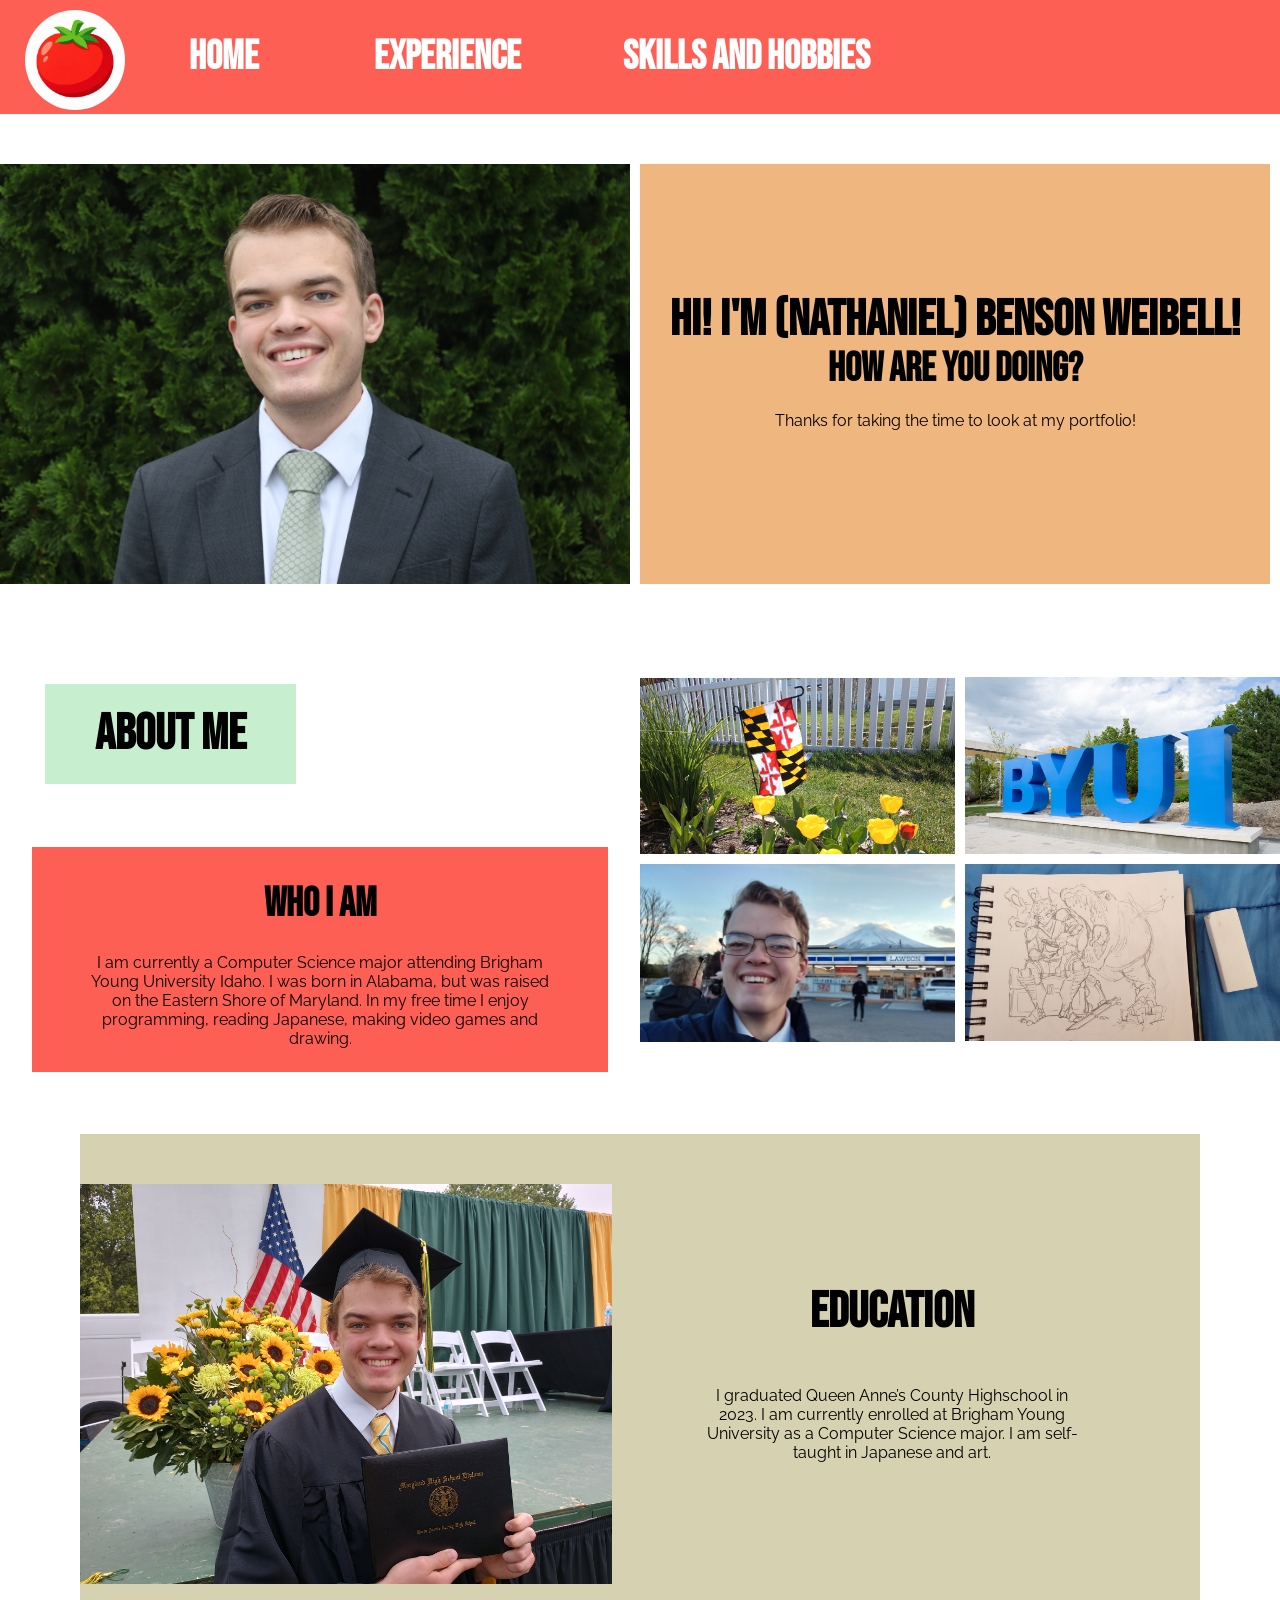
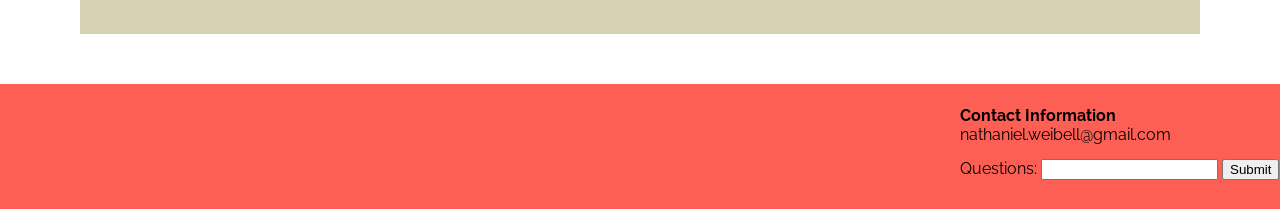
<file: index.html>
<!DOCTYPE html>
<html lang="en">
<head>
    <meta charset="UTF-8">
    <meta name="viewport" content="width=device-width, initial-scale=1.0">
    <title>Nathaniel Benson Weibell Portfolio</title>
    <link rel="stylesheet" href="style.css">
</head>
<body>

    <header>
        
        <nav id="nav-links">
            
            <a href="index.html" id="hi1" class="hi">
                <img src="images/tomato_logo.png" id="logo-img">
            </a>
            <a href="index.html" id="hi2" class="hi">
                <h2 id="home-link">Home</h2>
            </a>
            <a href="experience.html" id="hi3" class="hi">
                <h2 id="experience-link">Experience</h2>
            </a>
            <a href="skills-hobbies.html" id="hi4" class="hi">
                <h2 id="skills-hobbies-link">Skills and Hobbies</h2>
            </a>

        </nav>
            
    </header>


    <main>
        <div id="introduction">

            

            <img src="images/portrait.jpg" id="portrait-img">

            <section id="introduction-msg">
                <h1>Hi! I'm (Nathaniel) Benson Weibell!</h1>
                <h2>How are you doing?</h2>
                <p>
                    Thanks for taking the time to look at my portfolio!
                </p>

            </section>

        </div>

        <div id="about-me">

            <h1 id="about-me-header">About Me</h1>

            <section id="about-me-msg">
                
                <h2>Who I Am</h2>
                <p>
                    I am currently a Computer Science major attending Brigham Young University Idaho.
                    I was born in Alabama, but was raised on the Eastern Shore of Maryland.
                    In my free time I enjoy programming, reading Japanese, making video games and drawing.
                </p>

            </section>

            <div id="about-me-imgs">
                <img src="images/maryland.jpg" id="maryland-img">
                <img src="images/byui.jpg" id="byui-img">
                <img src="images/mission_lawson.jpg" id="lawson-img">
                <img src="images/pencil_drawing.jpg" id="pencil-drawing-img">

            </div>

        </div>

        <div id="education">

            <h1 id="education-header">Education</h1>

            <img src="images/graduation.jpg" id="graduation-img">

            <section id="education-msg">
                <p> 
                    I graduated Queen Anne’s County Highschool in 2023.
                    I am currently enrolled at Brigham Young University as a Computer Science major.
                    I am self-taught in Japanese and art.
                </p>
            </section>

        </div>
    </main>


    <footer>
        <h4>Contact Information</h4>
        <p>nathaniel.weibell@gmail.com</p>

        <form>
            <label for="question-box">Questions: </label>
            <input type="text" id="question-box" required>
            <input type="submit" id="submit-button">
        </form>

    </footer>
    

</body>
</html>
</file>
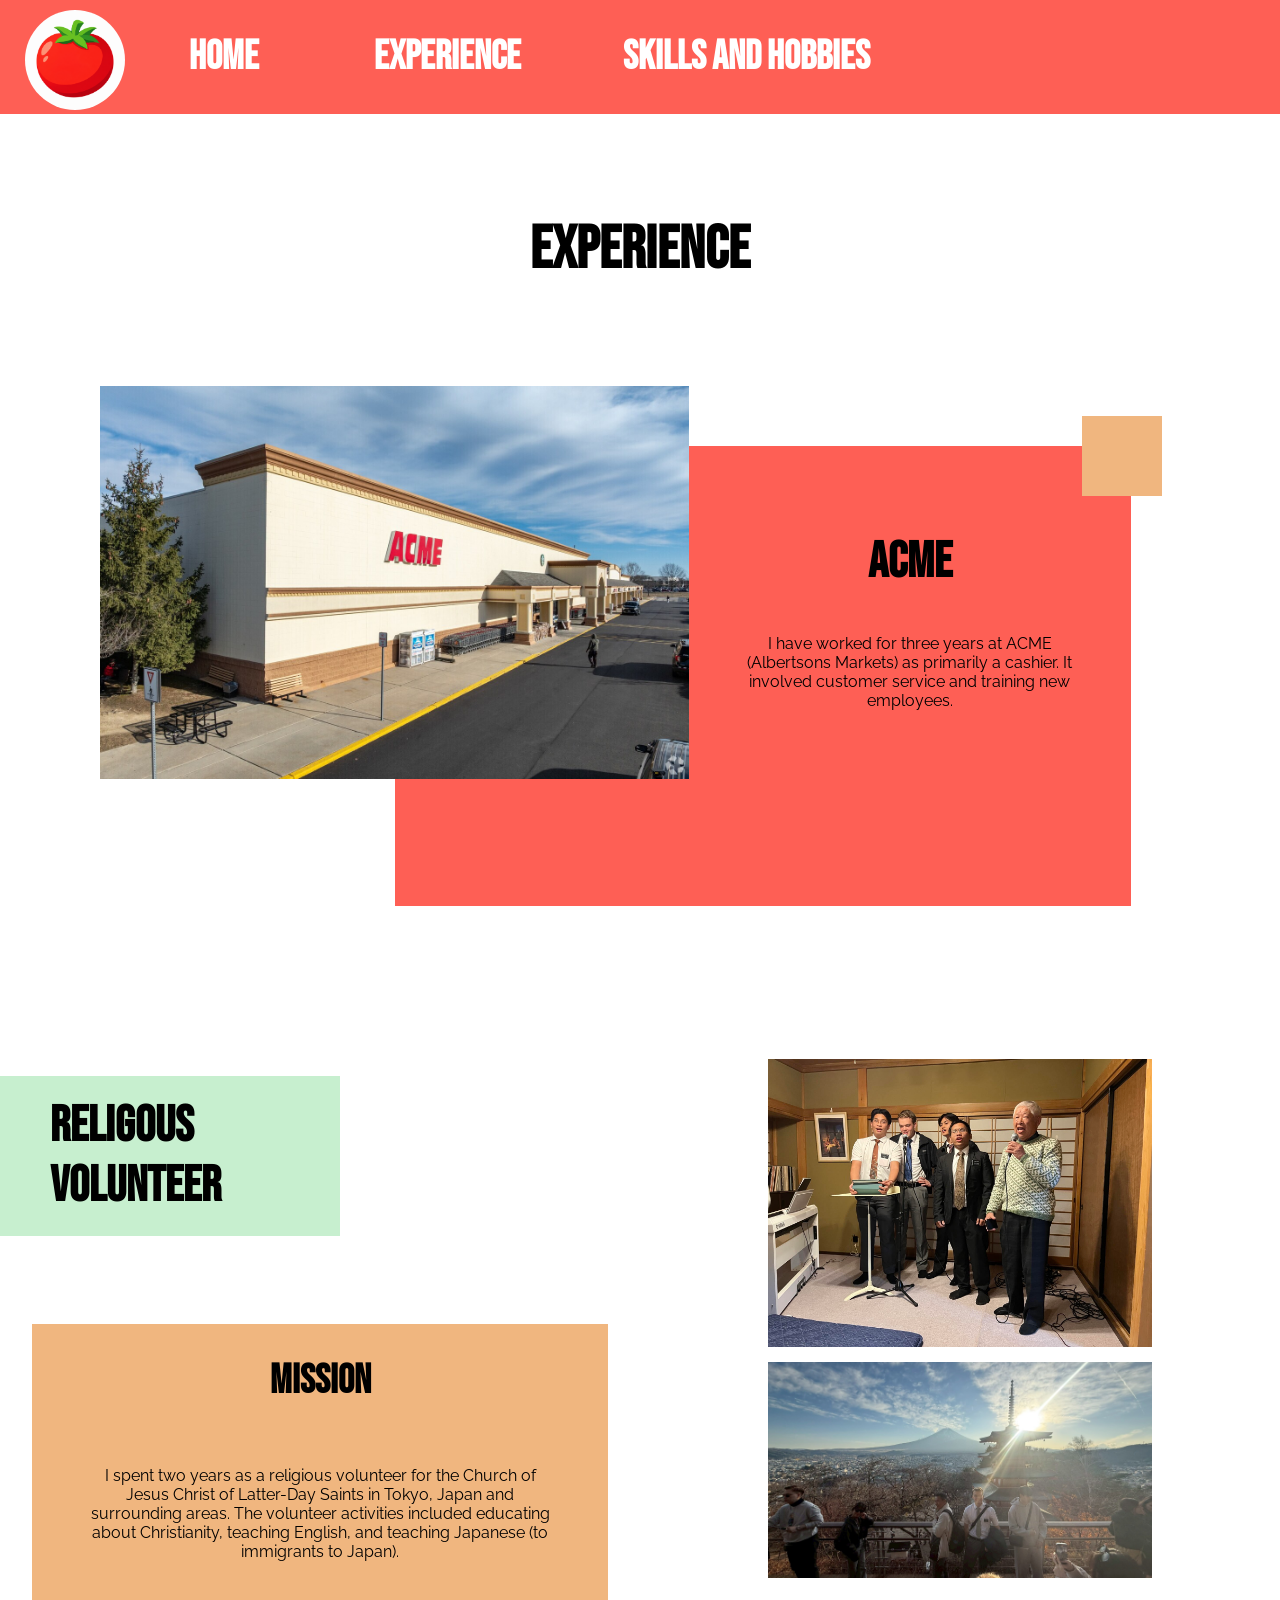
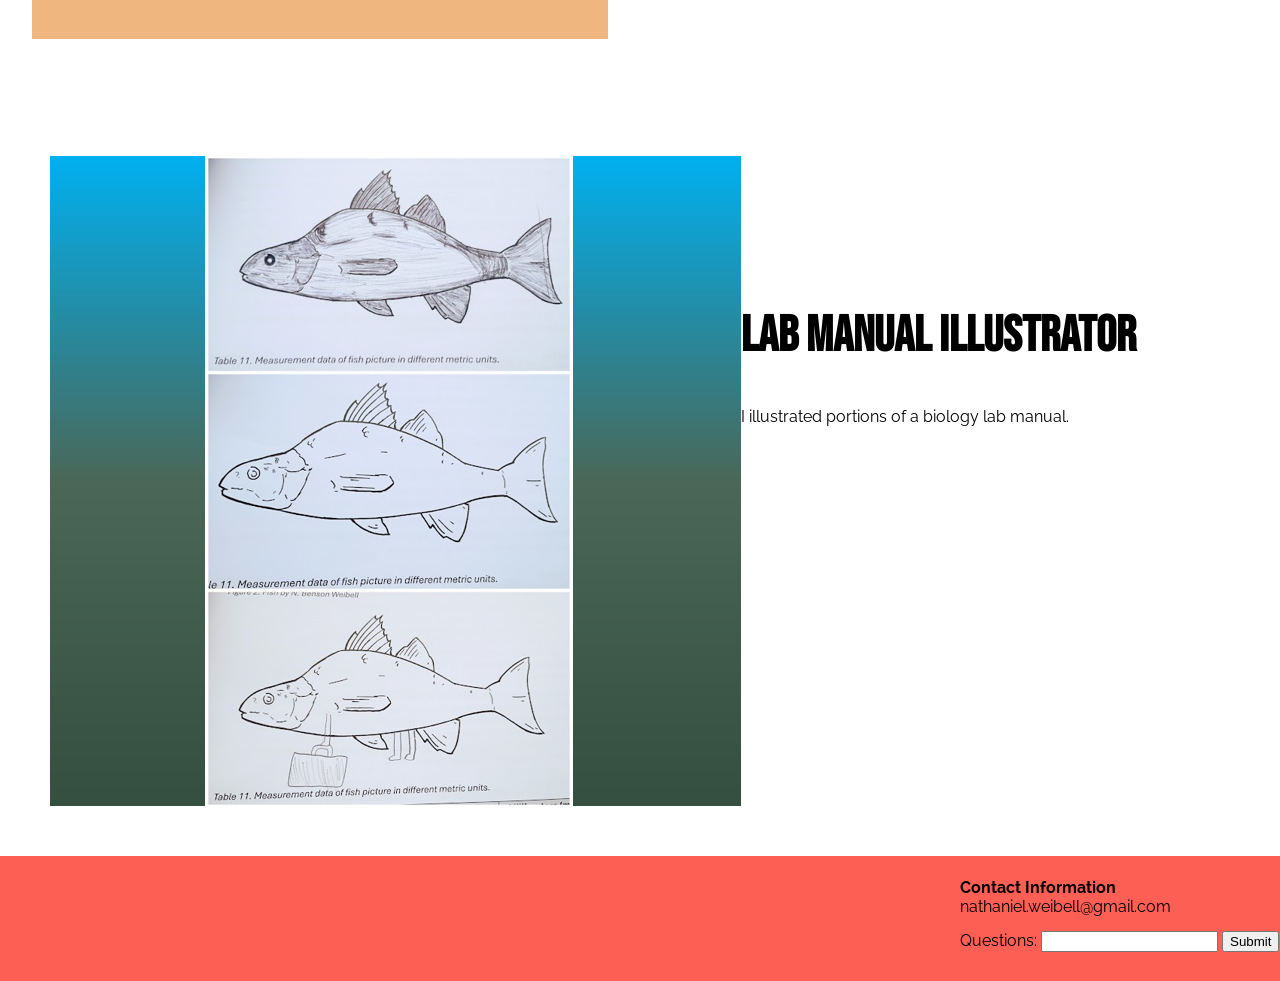
<file: experience.html>
<!DOCTYPE html>
<html lang="en">
<head>
    <meta charset="UTF-8">
    <meta name="viewport" content="width=device-width, initial-scale=1.0">
    <title>Nathaniel Benson Weibell Portfolio</title>
    <link rel="stylesheet" href="style.css">
</head>
<body>

    <header>
        
        <nav id="nav-links">
            
            <a href="index.html" id="hi1" class="hi">
                <img src="images/tomato_logo.png" id="logo-img">
            </a>
            <a href="index.html" id="hi2" class="hi">
                <h2 id="home-link">Home</h2>
            </a>
            <a href="experience.html" id="hi3" class="hi">
                <h2 id="experience-link">Experience</h2>
            </a>
            <a href="skills-hobbies.html" id="hi4" class="hi">
                <h2 id="skills-hobbies-link">Skills and Hobbies</h2>
            </a>

        </nav>
            
    </header>


    <main>

        <h3>Experience</h3>

        <div id="acme">


            <img src="images/acme.jpg" id="acme-img">

            <div id="acme-msg">
                
                <section id="acme-words">
                    <h1>ACME</h1>

                    <p>
                        I have worked for three years at ACME (Albertsons Markets) as primarily a cashier.
                        It involved customer service and training new employees.
                    </p>
                </section>

            </div>

            <div id="acme-dec"></div>

        </div>

        <div id="mission">

            <h1>Religous Volunteer</h1>

            <section id="mission-msg">
                
                <h2>Mission</h2>
                <p>
                    I spent two years as a religious volunteer for the Church of Jesus Christ of Latter-Day Saints in Tokyo, Japan and surrounding areas.
                    The volunteer activities included educating about Christianity, teaching English, and teaching Japanese (to immigrants to Japan).
                </p>

            </section>

            <div id="mission-imgs">
                <img src="images/mission_song.jpg" id="mission-song-img">
                <img src="images/mission_tower.jpg" id="mission-tower-img">
            </div>

        </div>

        <div id="illustrator">

            

            <img src="images/fish_lab_manual.png" id="fish-img">

            <section id="illustrator-msg">
                <h1>Lab Manual Illustrator</h1>
                <p>
                    I illustrated portions of a biology lab manual.
                </p>
            </section>

        </div>
    </main>


    <footer>
        <h4>Contact Information</h4>
        <p>nathaniel.weibell@gmail.com</p>

        <form>
            <label for="question-box">Questions: </label>
            <input type="text" id="question-box" required>
            <input type="submit" id="submit-button">
        </form>

    </footer>
    

</body>
</html>
</file>
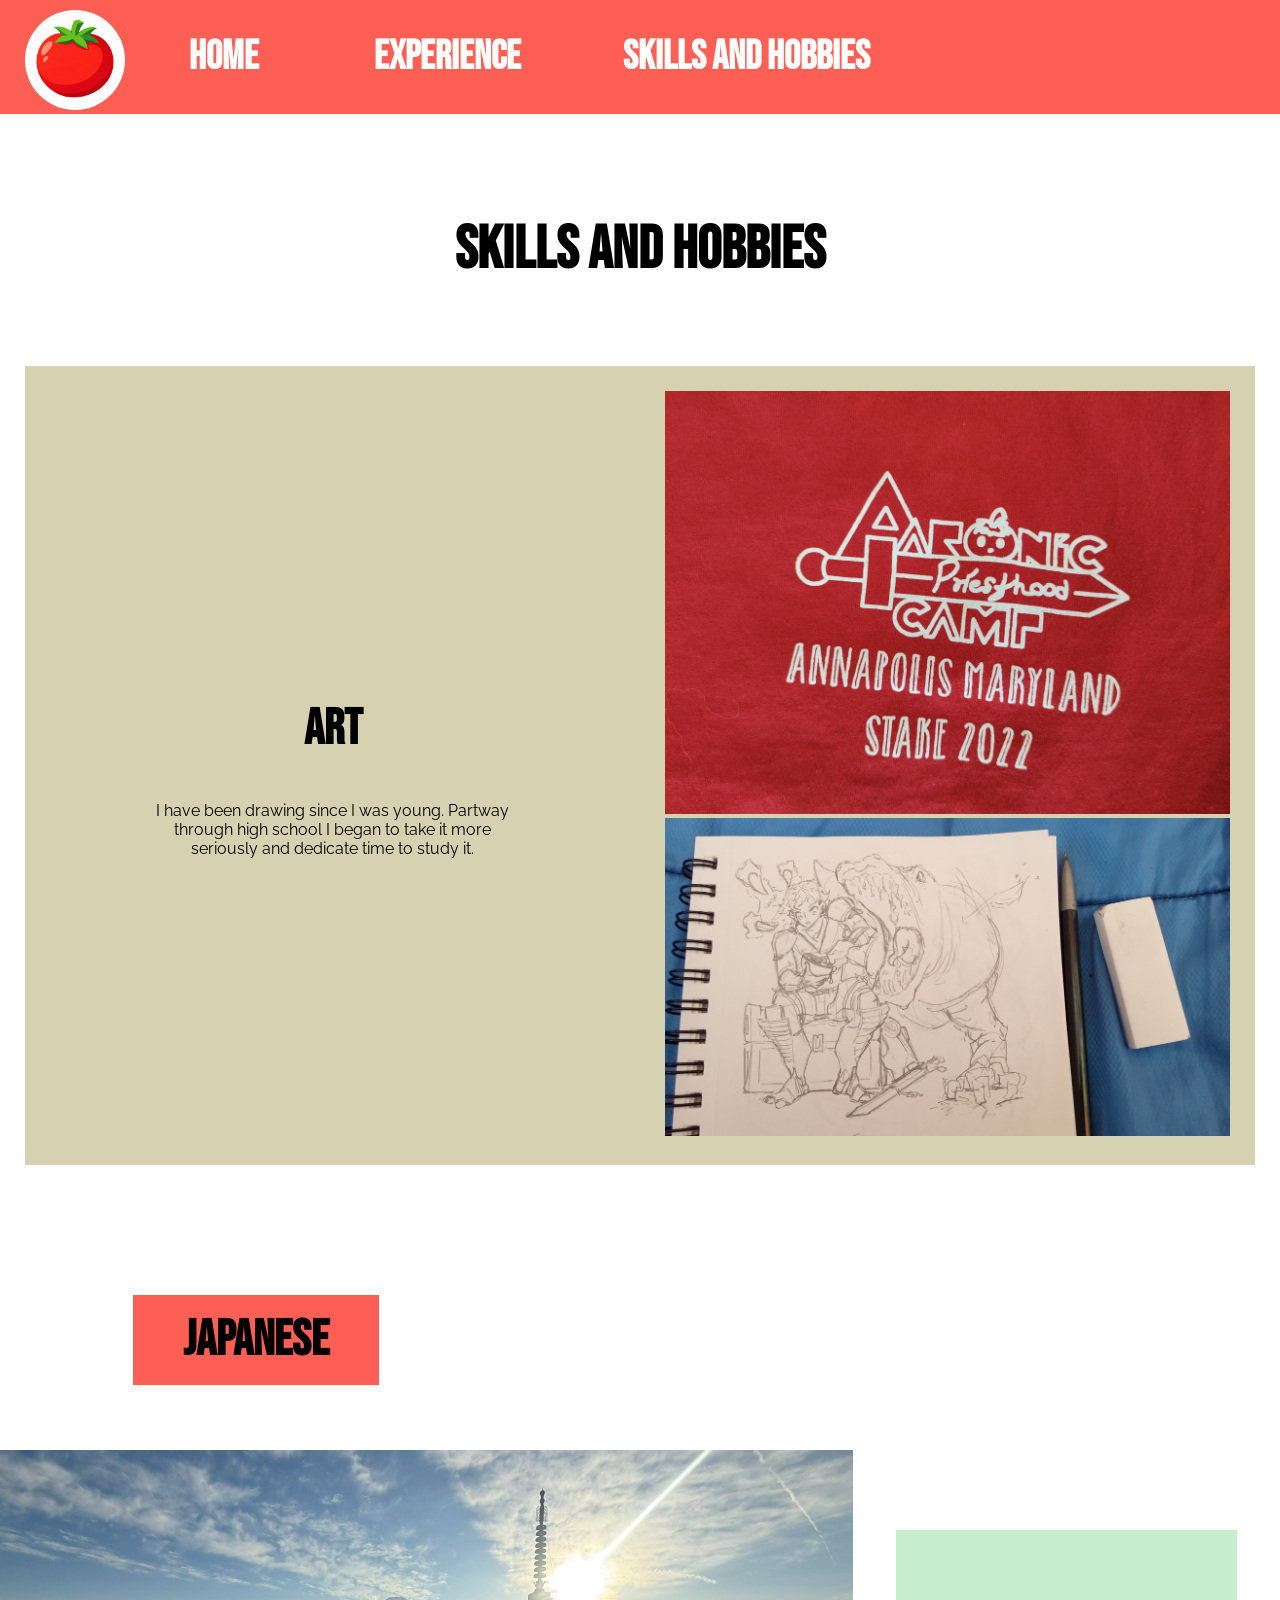
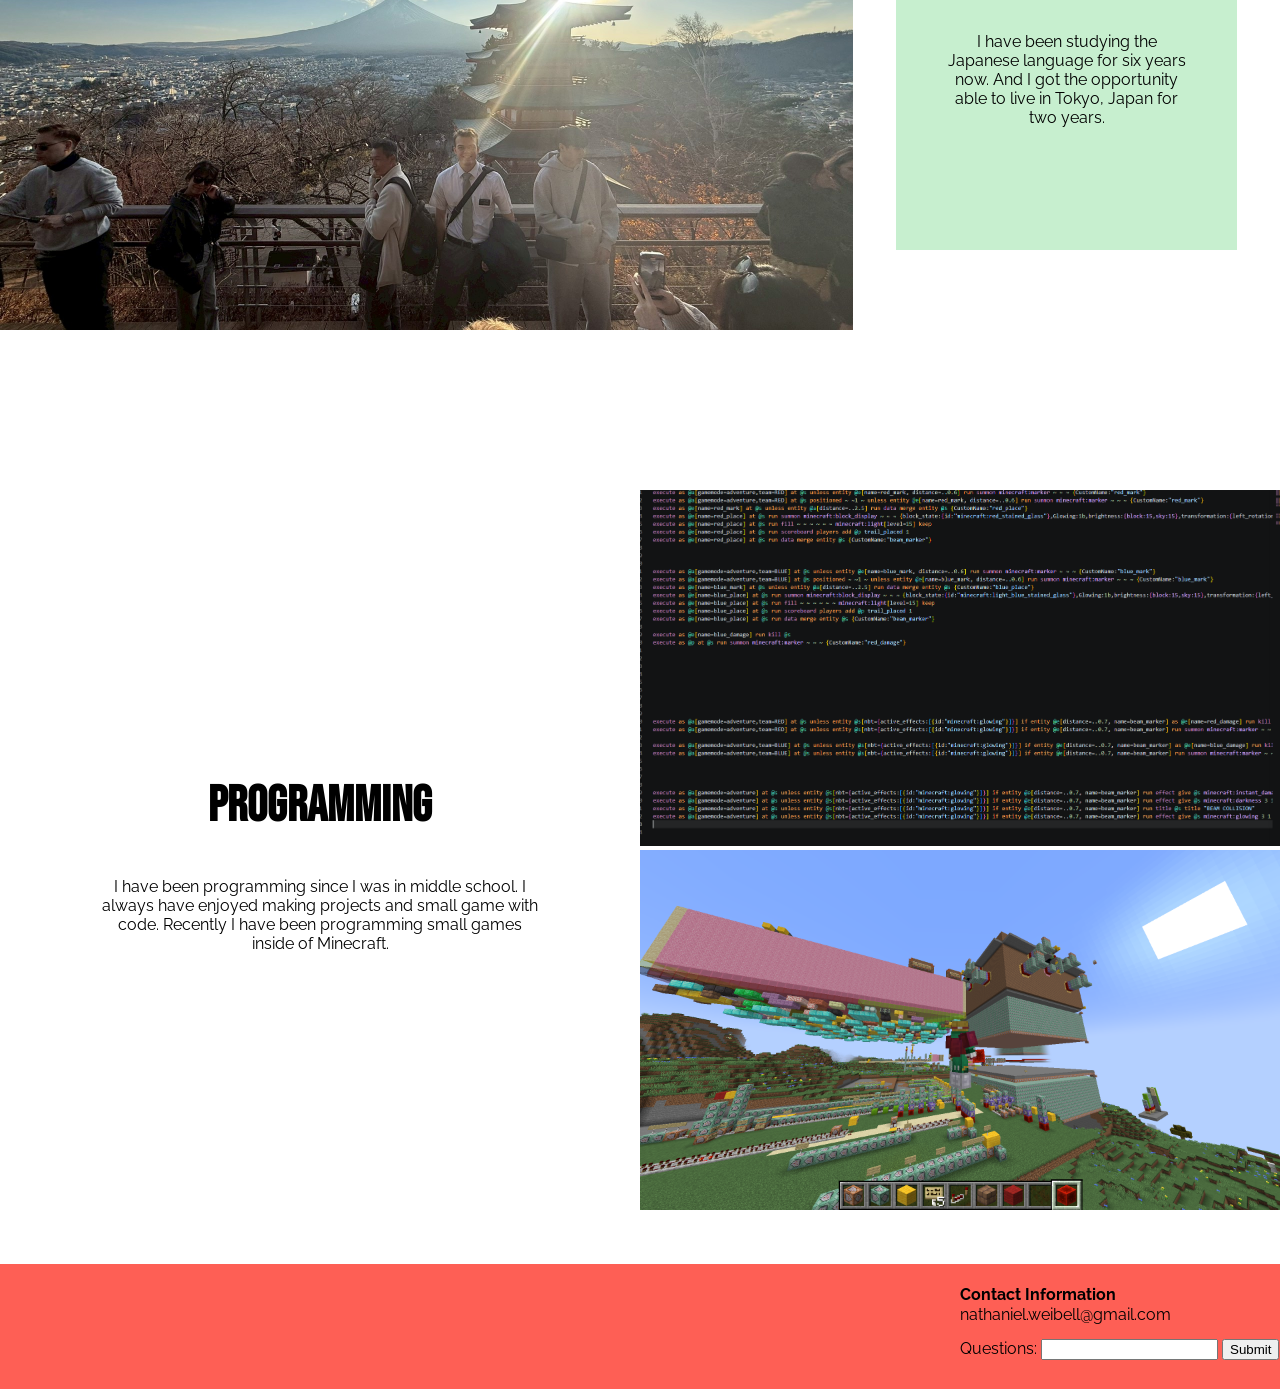
<file: skills-hobbies.html>
<!DOCTYPE html>
<html lang="en">
<head>
    <meta charset="UTF-8">
    <meta name="viewport" content="width=device-width, initial-scale=1.0">
    <title>Nathaniel Benson Weibell Portfolio</title>
    <link rel="stylesheet" href="style.css">
</head>
<body>

    <header>
        
        <nav id="nav-links">
            
            <a href="index.html" id="hi1" class="hi">
                <img src="images/tomato_logo.png" id="logo-img">
            </a>
            <a href="index.html" id="hi2" class="hi">
                <h2 id="home-link">Home</h2>
            </a>
            <a href="experience.html" id="hi3" class="hi">
                <h2 id="experience-link">Experience</h2>
            </a>
            <a href="skills-hobbies.html" id="hi4" class="hi">
                <h2 id="skills-hobbies-link">Skills and Hobbies</h2>
            </a>

        </nav>
            
    </header>


    <main>

        <h3>Skills and Hobbies</h3>

        <div id="art">

            <section id="art-msg">
                <h1>Art</h1>
                <p>
                    I have been drawing since I was young. 
                    Partway through high school I began to take it more seriously and dedicate time to study it.
                </p>
            </section>

            <div id="art-imgs">
                <img src="images/camp_design_shirt.jpg" id="shirt-art-img">
                <img src="images/pencil_drawing.jpg" id="pencil-art-img">
            </div>

        </div>

        <div id="japanese">

            <h1>Japanese</h1>

            <section id="japanese-msg">

                <p>
                    I have been studying the Japanese language for six years now. 
                    And I got the opportunity able to live in Tokyo, Japan for two years.
                </p>

            </section>

            <img src="images/mission_tower.jpg" id="tower-japanese-img">


        </div>

        <div id="programming">

            <section id="programming-msg">
                <h1>Programming</h1>
                <p>
                    I have been programming since I was in middle school.
                    I always have enjoyed making projects and small game with code.
                    Recently I have been programming small games inside of Minecraft.
                </p>
            </section>

            <div id="programming-imgs">
                <img src="images/minecraft_code.png" id="minecraft-img">
                <img src="images/minecraft_screenshot.png" id="minecraft-code-img">
            </div>

        </div>

    </main>


    <footer>
        <h4>Contact Information</h4>
        <p>nathaniel.weibell@gmail.com</p>

        <form>
            <label for="question-box">Questions: </label>
            <input type="text" id="question-box" required>
            <input type="submit" id="submit-button">
        </form>

    </footer>
    

</body>
</html>
</file>
<file: style.css>
@import url('https://fonts.googleapis.com/css2?family=Bebas+Neue&family=Raleway:ital,wght@0,100..900;1,100..900&display=swap');


body {
    margin: 0;
    padding: 0;
    font-family: "Raleway", Arial, Helvetica, sans-serif;
}


img {
  transition: transform 1s ease;
}

#logo-img {
    transition: transform 0.3s ease;
}

img:hover {
  transform: scale(1.2);
}



h1 {
    font-family: "Bebas Neue", Arial, Helvetica, sans-serif;
    font-size: 50px;
}

h2 {
    font-family: "Bebas Neue", Arial, Helvetica, sans-serif;
    font-size: 40px;
}

h3 {
    font-family: "Bebas Neue", Arial, Helvetica, sans-serif;
    font-size: 60px;
    text-align: center;
    margin-top: 100px;
    margin-bottom: 80px;
}

header {
    background-color: #fe5f55;
}

nav {
    display: grid;
    grid-template-columns: .5fr .5fr 1fr 1fr 30%;
}

.hi {
    grid-row: 1;
    text-align: center;
    text-decoration: none;
    color: white;
}

nav a {
    transition: transform 0.3s ease;
}

nav a:hover {
  transform: scale(1.2);
  color: #c7efcf;
}

#logo-img {
    margin-top: 10px;
    max-width: 100px;
    border-radius: 50%;
}



#introduction {
    margin-top: 50px;
    display: grid;
    grid-template-columns: 1fr 1fr;
    place-items: center;
    gap: 20px;
}

#portrait-img {
    max-width: 100%;
}

#introduction-msg {
    background-color: #f0b67f;
    width: 100%;
    height: 100%;
    text-align: center;
    margin-right: 20px;
    display: grid;
    grid-template-rows: 20% 15% 20% 20%;
}

#introduction-msg h1 {
    grid-row: 2;
}

#introduction-msg h2 {
    grid-row: 3;
}

#introduction-msg p {
    grid-row: 4;
}


#about-me {
    margin-top: 50px;
    display: grid;
    grid-template-rows: 200px 250px;
    grid-template-columns: 1fr 1fr;
    place-items: center;
}

#about-me-header {
    grid-row: 1;
    grid-column: 1;
    background-color: #c7efcf;
    padding: 50px;
    padding-top: 20px;
    padding-bottom: 20px;
    margin-right: 300px;
}

#about-me-msg {
    background-color: #fe5f55;
    width: 90%;
    height: 90%;
    text-align: center;
    display: grid;
    grid-template-rows: 40% 10%;
}

#about-me-msg p {
    margin-left: 10%;
    margin-right: 10%;
}

#about-me-imgs {
    grid-row: 1 / 3;
    grid-column: 2;
    display: grid;
    grid-template-columns: 1fr 1fr;
    grid-template-rows: 1fr 1fr;
    place-items: center;
    gap: 10px;
    
}

#maryland-img {
    grid-row: 1;
    grid-column: 1;
    max-width: 100%;
    align-self: end;
}

#byui-img {
    grid-row: 1;
    grid-column: 2;
    max-width: 100%;
    align-self: end;
}

#lawson-img {
    grid-row: 2;
    grid-column: 1;
    max-width: 100%;
    align-self: start;
}

#pencil-drawing-img {
    grid-row: 2;
    grid-column: 2;
    max-width: 100%;
    align-self: start;
}



#education {
    margin: 50px;
    margin-left: 80px;
    margin-right: 80px;
    display: grid;
    grid-template-columns: 1fr 1fr;
    grid-template-rows: 80px 420px;
    place-items: center;
    background-color: #d6d1b1;
}

#graduation-img {
    grid-row: 1 / 3;
    grid-column: 1;
    max-height: 80%;
    margin-right: 5%;
}

#education-header {
    grid-row: 1;
    grid-column: 2;
    margin-top: 55%;
    margin-right: 10%;
}

#education-msg {
    grid-row: 2;
    grid-column: 2;
    margin-left: 10%;
    margin-right:20%;
    text-align: center;
}




#acme {
    display: grid;
    grid-template-columns: 3fr 3fr 4fr .5fr .5fr;
    grid-template-rows: 30px 30px 30px 400px 30px;
    margin: 100px;
}

#acme-img {
    grid-column: 1 / 3;
    grid-row: 1 / 5;
    max-width: 100%;
    max-height: 100%;
    z-index: 1;
}

#acme-msg {
    grid-column: 2 / 5;
    grid-row: 3 / 6;
    background-color:#fe5f55;
    display:grid;
    grid-template-columns: 1fr 1.5fr;
}

#acme-words {
    grid-column: 2;
    text-align: center;
    margin: 10%;
}

#acme-dec {
    grid-column: 4 / 6;
    grid-row: 2 / 4;
    background-color:#f0b67f;
    width: 80px;
    height: 80px;
}




#mission {
    margin-top: 50px;
    display: grid;
    grid-template-rows: 300px 350px;
    grid-template-columns: 1fr 1fr;
    place-items: center;
}

#mission h1 {
    grid-row: 1;
    grid-column: 1;
    background-color: #c7efcf;
    padding: 50px;
    padding-top: 20px;
    padding-bottom: 20px;
    margin-right: 300px;
}

#mission-msg {
    background-color: #f0b67f;
    width: 90%;
    height: 90%;
    text-align: center;
    display: grid;
    grid-template-rows: 40% 10%;
}

#mission-msg p {
    margin-left: 10%;
    margin-right: 10%;
}

#mission-imgs {
    grid-row: 1 / 3;
    grid-column: 2;
    display: grid;
    grid-template-columns: 1fr;
    grid-template-rows: 50% 50%;
    place-items: center;
    gap: 10px;
    max-height: 100%;
    max-width: 60%;
}

#mission-imgs img {
    max-width: 100%;
}


#illustrator {
    display: grid;
    grid-template-columns: 1fr 1fr;
    margin-top: 100px;
    margin-left: 50px;
}

#illustrator-msg {
    margin-top: 20%;
}







#art {
    display: grid;
    grid-template-columns: 1fr 1fr;
    background-color:#d6d1b1;
    place-items: center;
    margin: 25px;
}

#art-msg {
    text-align: center;
    margin-left: 20%;
    margin-right: 20%;
}

#art-imgs {
    margin: 25px;
}

#art img {
    max-width: 100%;
}



#japanese {
    display:grid;
    grid-template-columns: 2fr 1fr;
    grid-template-rows: 300px 400px;
    place-items: center;
}

#japanese h1 {
    grid-column: 1;
    grid-row: 1;
    background-color:#fe5f55;
    padding: 50px;
    padding-top: 15px;
    padding-bottom: 15px;
    margin-right: 40%;
}

#tower-japanese-img {
    grid-column: 1;
    grid-row: 2;
    max-width: 100%;
}

#japanese-msg {
    grid-column: 2;
    grid-row: 2;
    background-color:#c7efcf;
    width: 80%;
    height: 80%;
    text-align: center;
}

#japanese-msg p {
    margin: 15%;
    margin-top: 30%;
}



#programming {
    display: grid;
    grid-template-columns: 1fr 1fr;
    margin-top: 200px;
    place-items: center;
}

#programming-msg {
    text-align: center;
    margin-left: 15%;
    margin-right: 15%;
}

#programming img {
    max-width: 100%;
}





footer {
    margin-top: 50px;
    background-color: #fe5f55;
    display: grid;
    grid-template-columns: 3fr 1fr;
    grid-template-rows: 25px 50px 50px;
}

footer h4 {
    grid-row: 1;
    grid-column: 2;
}

footer p {
    grid-row: 2;
    grid-column: 2;
}

footer form {
    grid-row: 3;
    grid-column: 2;
}
</file>
